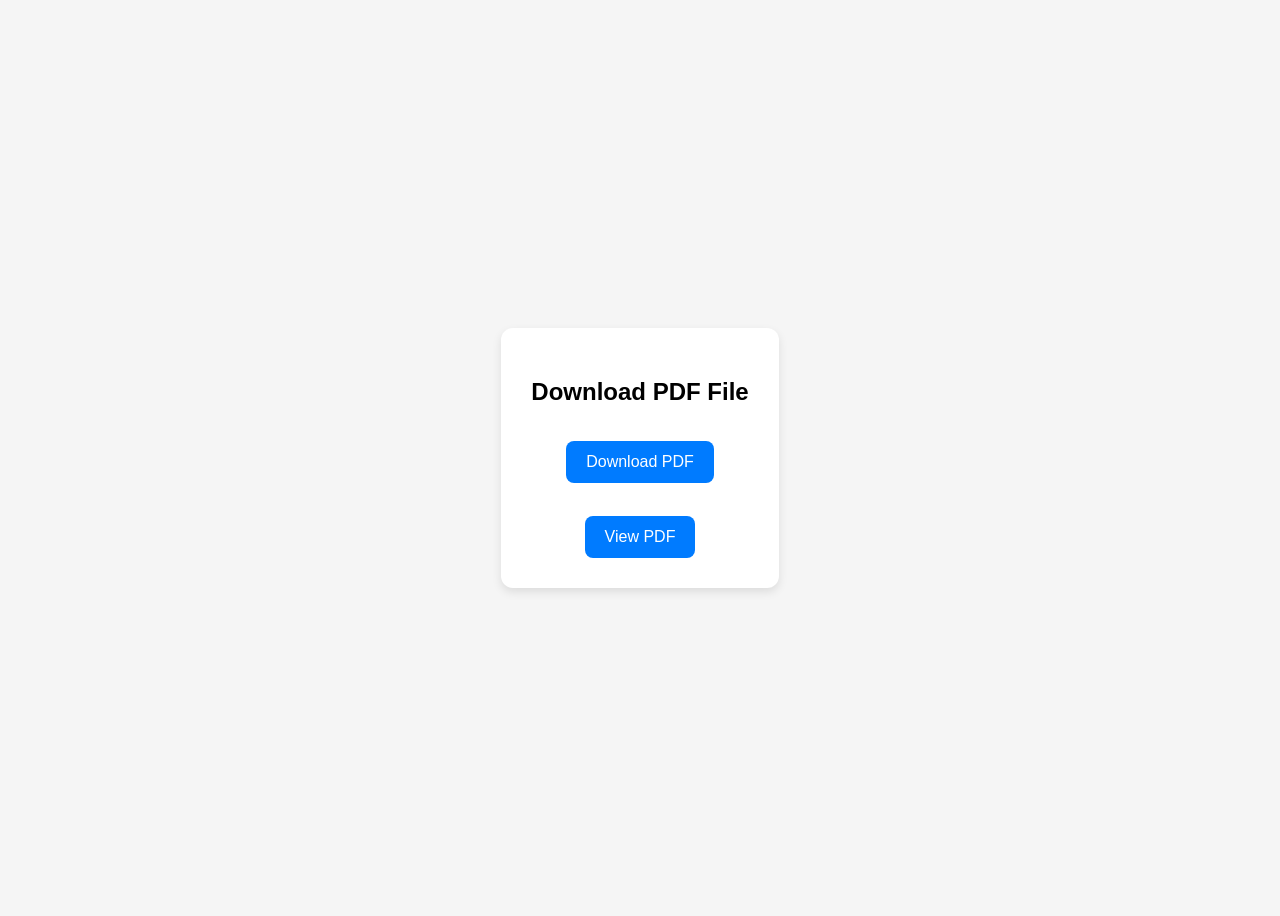
<file: preview.html>
<!DOCTYPE html>
<html lang="en">
<head>
    <meta charset="UTF-8">
    <title>PDF Download Demo</title>
    <style>
        body {
            font-family: Arial, sans-serif;
            display: flex;
            height: 100vh;
            align-items: center;
            justify-content: center;
            background: #f5f5f5;
        }
        .box {
            text-align: center;
            padding: 30px;
            background: white;
            border-radius: 12px;
            box-shadow: 0 4px 10px rgba(0,0,0,0.1);
        }
        a.button {
            display: inline-block;
            margin-top: 15px;
            padding: 12px 20px;
            background: #007bff;
            color: white;
            text-decoration: none;
            border-radius: 8px;
        }
        a.button:hover {
            background: #0056b3;
        }
    </style>
</head>
<body>

<div class="box">
    <h2>Download PDF File</h2>
    
    <!-- Download Button -->
    <a href="sample.pdf" download class="button">
        Download PDF
    </a>

    <br><br>

    <!-- View Button -->
    <a href="sample.pdf" target="_blank" class="button">
        View PDF
    </a>
</div>

</body>
</html>
</file>
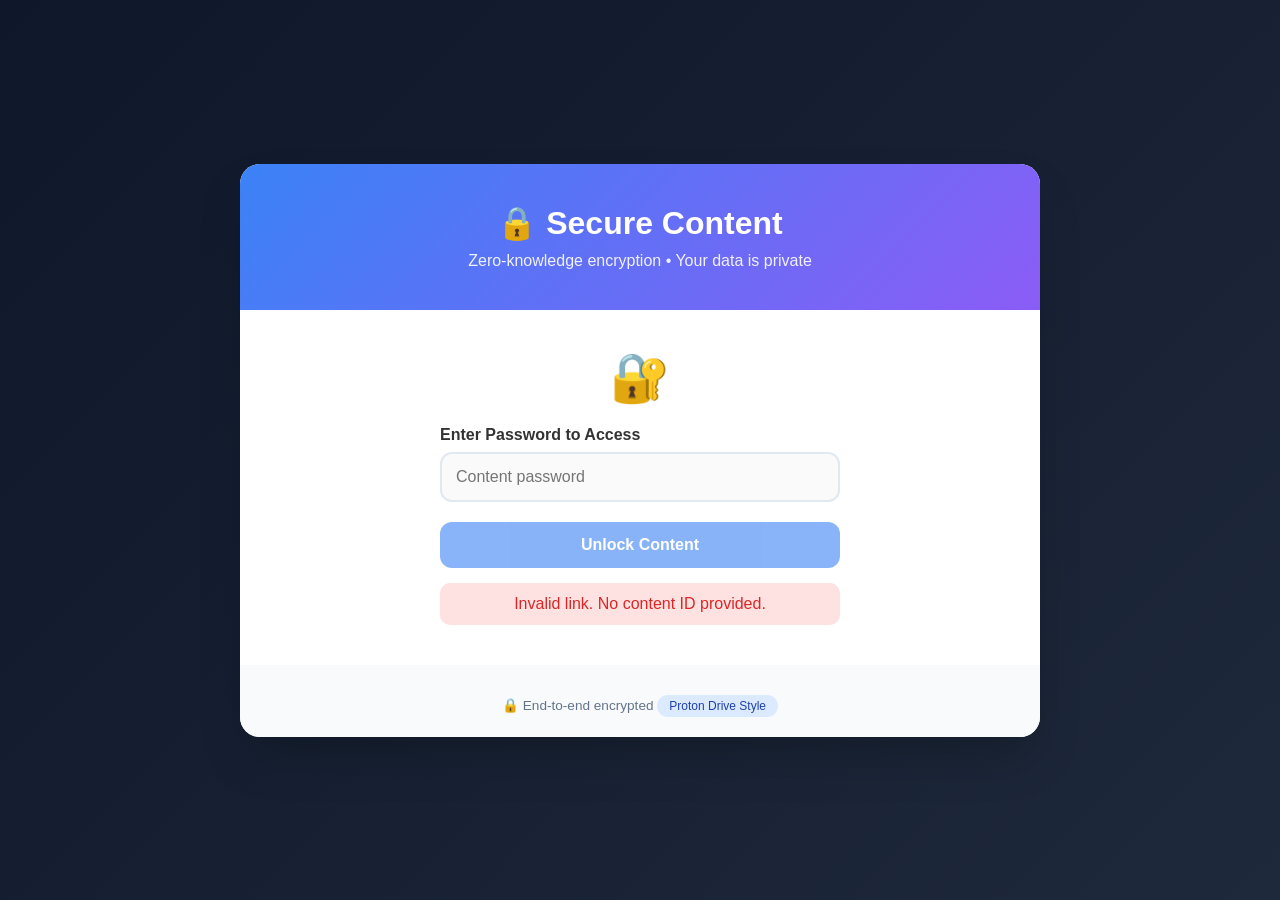
<file: view.html>
<!DOCTYPE html>
<html lang="en">
<head>
    <meta charset="UTF-8">
    <meta name="viewport" content="width=device-width, initial-scale=1.0">
    <title>Secure Content - Proton Drive Style</title>
    <style>
        * {
            margin: 0;
            padding: 0;
            box-sizing: border-box;
        }

        body {
            font-family: -apple-system, BlinkMacSystemFont, 'Segoe UI', Roboto, Oxygen, Ubuntu, sans-serif;
            background: linear-gradient(135deg, #0f172a 0%, #1e293b 100%);
            min-height: 100vh;
            display: flex;
            justify-content: center;
            align-items: center;
            padding: 20px;
        }

        .container {
            max-width: 800px;
            width: 100%;
        }

        .secure-card {
            background: white;
            border-radius: 20px;
            overflow: hidden;
            box-shadow: 0 25px 50px -12px rgba(0,0,0,0.25);
            animation: fadeIn 0.5s ease-out;
        }

        @keyframes fadeIn {
            from {
                opacity: 0;
                transform: translateY(20px);
            }
            to {
                opacity: 1;
                transform: translateY(0);
            }
        }

        .header {
            background: linear-gradient(135deg, #3b82f6 0%, #8b5cf6 100%);
            color: white;
            padding: 40px;
            text-align: center;
        }

        .header h1 {
            font-size: 2rem;
            margin-bottom: 10px;
        }

        .header p {
            opacity: 0.9;
        }

        .content-area {
            padding: 40px;
        }

        .lock-icon {
            text-align: center;
            font-size: 3rem;
            margin-bottom: 20px;
        }

        .password-form {
            max-width: 400px;
            margin: 0 auto;
        }

        .form-group {
            margin-bottom: 20px;
        }

        label {
            display: block;
            margin-bottom: 8px;
            font-weight: 600;
            color: #333;
        }

        input {
            width: 100%;
            padding: 14px;
            border: 2px solid #e2e8f0;
            border-radius: 12px;
            font-size: 16px;
            transition: all 0.3s;
        }

        input:focus {
            outline: none;
            border-color: #3b82f6;
            box-shadow: 0 0 0 3px rgba(59,130,246,0.1);
        }

        button {
            width: 100%;
            padding: 14px;
            background: #3b82f6;
            color: white;
            border: none;
            border-radius: 12px;
            font-size: 16px;
            font-weight: 600;
            cursor: pointer;
            transition: all 0.3s;
        }

        button:hover {
            background: #2563eb;
            transform: translateY(-2px);
            box-shadow: 0 10px 20px rgba(59,130,246,0.3);
        }

        button:disabled {
            opacity: 0.6;
            cursor: not-allowed;
        }

        .content-display {
            background: #f8fafc;
            border-radius: 16px;
            padding: 30px;
            margin-top: 20px;
            animation: slideIn 0.3s ease-out;
        }

        @keyframes slideIn {
            from {
                opacity: 0;
                transform: translateY(-10px);
            }
            to {
                opacity: 1;
                transform: translateY(0);
            }
        }

        .content-title {
            font-size: 1.5rem;
            font-weight: 600;
            color: #1e293b;
            margin-bottom: 20px;
            padding-bottom: 10px;
            border-bottom: 2px solid #e2e8f0;
        }

        .content-body {
            line-height: 1.6;
            color: #334155;
            white-space: pre-wrap;
            word-wrap: break-word;
        }

        .error-message {
            background: #fee2e2;
            color: #dc2626;
            padding: 12px;
            border-radius: 10px;
            margin-top: 15px;
            text-align: center;
            display: none;
        }

        .loading {
            text-align: center;
            margin-top: 20px;
            display: none;
        }

        .spinner {
            border: 3px solid #f3f3f3;
            border-top: 3px solid #3b82f6;
            border-radius: 50%;
            width: 40px;
            height: 40px;
            animation: spin 1s linear infinite;
            margin: 0 auto;
        }

        @keyframes spin {
            0% { transform: rotate(0deg); }
            100% { transform: rotate(360deg); }
        }

        .footer {
            padding: 20px;
            text-align: center;
            background: #f8fafc;
            color: #64748b;
            font-size: 0.85rem;
        }

        .security-badge {
            display: inline-block;
            background: #dbeafe;
            color: #1e40af;
            padding: 4px 12px;
            border-radius: 20px;
            font-size: 0.75rem;
            margin-top: 10px;
        }

        .info-box {
            background: #dbeafe;
            border-left: 4px solid #3b82f6;
            padding: 12px;
            border-radius: 8px;
            margin-bottom: 20px;
            font-size: 0.9rem;
            color: #1e40af;
        }
    </style>
</head>
<body>
    <div class="container">
        <div class="secure-card">
            <div class="header">
                <h1>🔒 Secure Content</h1>
                <p>Zero-knowledge encryption • Your data is private</p>
            </div>

            <div class="content-area">
                <div id="unlockSection">
                    <div class="lock-icon">🔐</div>
                    <div class="password-form">
                        <div class="form-group">
                            <label>Enter Password to Access</label>
                            <input type="password" id="passwordInput" placeholder="Content password" autocomplete="off">
                        </div>
                        <button id="unlockBtn">Unlock Content</button>
                        <div id="errorMessage" class="error-message"></div>
                    </div>
                </div>

                <div id="contentSection" style="display: none;">
                    <div id="contentDisplay">
                        <!-- Content will be shown here -->
                    </div>
                </div>

                <div class="loading" id="loading">
                    <div class="spinner"></div>
                </div>
            </div>

            <div class="footer">
                <span>🔒 End-to-end encrypted</span>
                <span class="security-badge">Proton Drive Style</span>
            </div>
        </div>
    </div>

    <script>
        // Firebase configuration
        const DB_URL = "https://admin-efcf4-default-rtdb.europe-west1.firebasedatabase.app";
        
        // Get link ID from URL
        const urlParams = new URLSearchParams(window.location.search);
        const linkId = urlParams.get('id');
        
        let linkData = null;
        let decryptionKey = null;
        
        // Get encryption key from URL fragment (#key=...)
        const hash = window.location.hash.substring(1);
        if (hash && hash.startsWith('key=')) {
            decryptionKey = hash.substring(4);
            console.log("Encryption key found in URL fragment");
        }
        
        // SHA-256 hash function
        async function hashPassword(password) {
            const encoder = new TextEncoder();
            const data = encoder.encode(password);
            const hashBuffer = await crypto.subtle.digest('SHA-256', data);
            const hashArray = Array.from(new Uint8Array(hashBuffer));
            return hashArray.map(b => b.toString(16).padStart(2, '0')).join('');
        }
        
        // Fetch data from Firebase
        async function getData(path) {
            try {
                const response = await fetch(`${DB_URL}/${path}.json`);
                if (!response.ok) throw new Error(`HTTP ${response.status}`);
                const data = await response.json();
                console.log(`Fetched ${path}:`, data);
                return data;
            } catch (err) {
                console.error('Fetch error:', err);
                return null;
            }
        }
        
        // Load link data
        async function loadLink() {
            if (!linkId) {
                showError('Invalid link. No content ID provided.', true);
                return;
            }
            
            document.getElementById('loading').style.display = 'block';
            
            try {
                linkData = await getData(`secureLinks/${linkId}`);
                
                if (!linkData) {
                    showError('Link not found or has been deleted.', true);
                    return;
                }
                
                console.log("Link data loaded:", linkData);
                
                // Check expiration
                if (linkData.expiration) {
                    const expDate = new Date(linkData.expiration);
                    if (expDate < new Date()) {
                        showError('This link has expired.', true);
                        return;
                    }
                }
                
                // Check if link requires password
                if (!linkData.hasPassword) {
                    // No password required, just show content
                    await displayContent();
                } else {
                    // Hide loading, show password form
                    document.getElementById('loading').style.display = 'none';
                    document.getElementById('unlockSection').style.display = 'block';
                }
                
            } catch (err) {
                console.error('Load error:', err);
                showError(`Error loading content: ${err.message}`, true);
            } finally {
                document.getElementById('loading').style.display = 'none';
            }
        }
        
        // Verify password and unlock content
        async function verifyAndUnlock() {
            const password = document.getElementById('passwordInput').value;
            
            if (!password) {
                showError('Please enter the password.');
                return;
            }
            
            document.getElementById('loading').style.display = 'block';
            document.getElementById('unlockBtn').disabled = true;
            
            try {
                const enteredHash = await hashPassword(password);
                console.log("Entered hash:", enteredHash);
                console.log("Stored hash:", linkData.passwordHash);
                
                if (enteredHash === linkData.passwordHash) {
                    await displayContent();
                } else {
                    showError('Incorrect password. Please try again.');
                    document.getElementById('passwordInput').value = '';
                    document.getElementById('passwordInput').focus();
                }
            } catch (err) {
                console.error("Unlock error:", err);
                showError(`Error: ${err.message}`);
            } finally {
                document.getElementById('loading').style.display = 'none';
                document.getElementById('unlockBtn').disabled = false;
            }
        }
        
        // Display the content
        async function displayContent() {
            try {
                // Increment view counter
                await incrementViews(linkId);
                
                // Get the content (if encrypted, decrypt it)
                let content = linkData.content;
                let title = linkData.title;
                
                // If we have an encryption key and content is encrypted, decrypt it
                if (decryptionKey && linkData.encrypted) {
                    // For demo purposes, if you want to implement actual encryption
                    // You would decrypt here using the key from URL fragment
                    console.log("Content would be decrypted with key:", decryptionKey);
                }
                
                // Create HTML display
                const contentDisplay = document.getElementById('contentDisplay');
                contentDisplay.innerHTML = `
                    <div class="content-display">
                        <div class="content-title">📄 ${escapeHtml(title)}</div>
                        <div class="content-body">${escapeHtml(content).replace(/\n/g, '<br>')}</div>
                        ${linkData.expiration ? `<div style="margin-top: 20px; padding-top: 10px; border-top: 1px solid #e2e8f0; font-size: 0.85rem; color: #64748b;">
                            ⏰ This link expires on: ${new Date(linkData.expiration).toLocaleString()}
                        </div>` : ''}
                    </div>
                `;
                
                // Hide unlock section, show content
                document.getElementById('unlockSection').style.display = 'none';
                document.getElementById('contentSection').style.display = 'block';
                
                // Clear password from memory
                if (document.getElementById('passwordInput')) {
                    document.getElementById('passwordInput').value = '';
                }
                
            } catch (err) {
                console.error("Display error:", err);
                showError(`Error displaying content: ${err.message}`);
            }
        }
        
        // Increment view counter
        async function incrementViews(linkId) {
            try {
                const currentViews = linkData.views || 0;
                const newViews = currentViews + 1;
                
                await fetch(`${DB_URL}/secureLinks/${linkId}/views.json`, {
                    method: 'PUT',
                    headers: { 'Content-Type': 'application/json' },
                    body: JSON.stringify(newViews)
                });
                
                console.log(`View count updated: ${newViews}`);
            } catch (err) {
                console.error("View increment error:", err);
            }
        }
        
        // Show error message
        function showError(message, isFatal = false) {
            const errorDiv = document.getElementById('errorMessage');
            errorDiv.textContent = message;
            errorDiv.style.display = 'block';
            
            if (isFatal) {
                document.getElementById('unlockBtn').disabled = true;
                document.getElementById('passwordInput').disabled = true;
            }
            
            setTimeout(() => {
                errorDiv.style.display = 'none';
            }, 5000);
        }
        
        // Helper to escape HTML
        function escapeHtml(text) {
            if (!text) return '';
            const div = document.createElement('div');
            div.textContent = text;
            return div.innerHTML;
        }
        
        // Event listeners
        document.getElementById('unlockBtn').addEventListener('click', verifyAndUnlock);
        document.getElementById('passwordInput').addEventListener('keypress', (e) => {
            if (e.key === 'Enter') verifyAndUnlock();
        });
        
        // Initialize
        loadLink();
        
        // Show info if no encryption key in URL
        if (!decryptionKey && window.location.hash === '') {
            console.log("No encryption key found in URL fragment");
        }
    </script>
</body>
</html>
</file>
